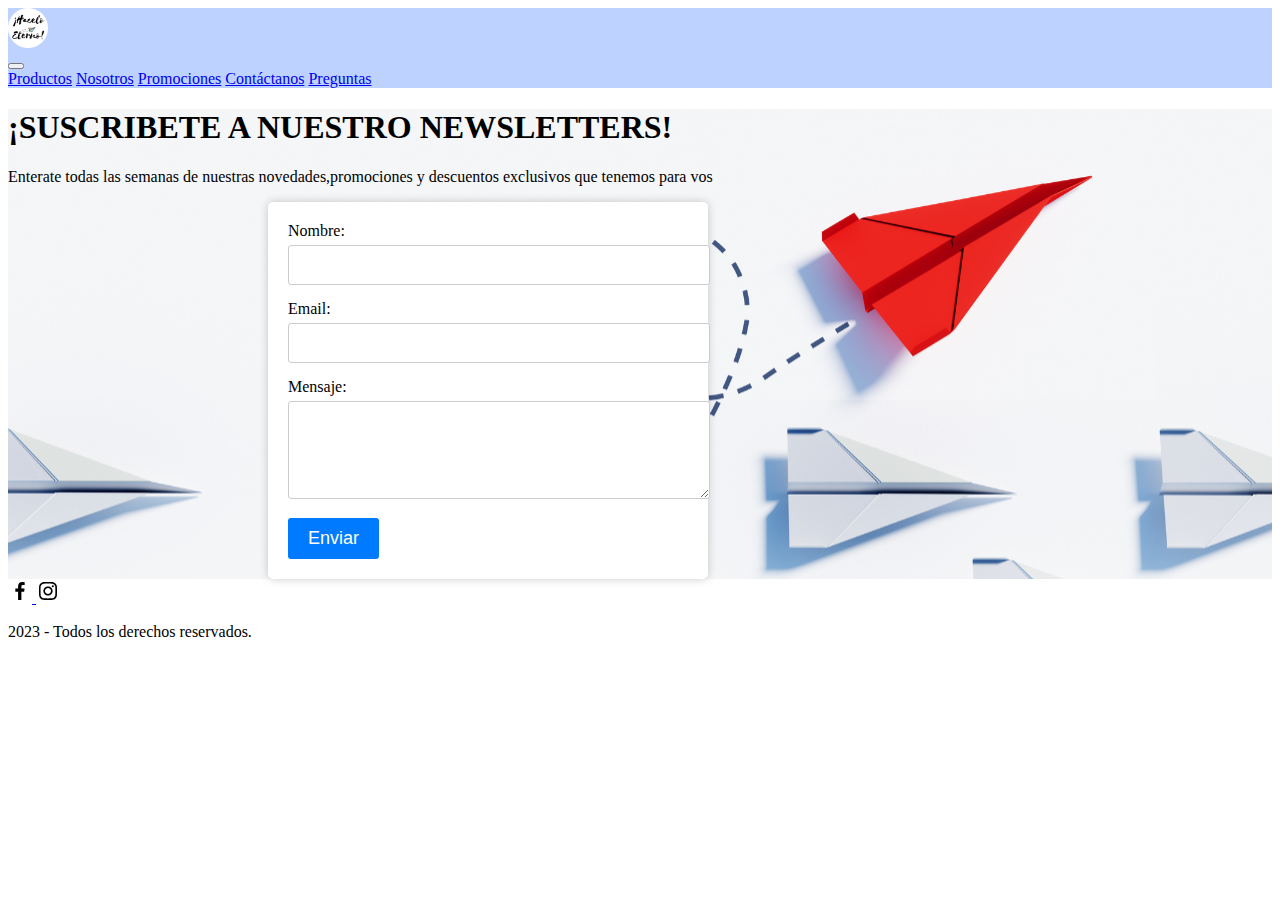
<file: pages/contactanos.html>
<!DOCTYPE html>
<html lang="en">
<head>
    <meta charset="UTF-8">
    <meta http-equiv="X-UA-Compatible" content="IE=edge">
    <meta name="viewport" content="width=device-width, initial-scale=1.0">
    <link href="https://cdn.jsdelivr.net/npm/bootstrap@5.3.1/dist/css/bootstrap.min.css" rel="stylesheet" integrity="sha384-4bw+/aepP/YC94hEpVNVgiZdgIC5+VKNBQNGCHeKRQN+PtmoHDEXuppvnDJzQIu9" crossorigin="anonymous">
    <link rel="stylesheet" href="https://cdnjs.cloudflare.com/ajax/libs/font-awesome/6.4.0/css/all.min.css" integrity="sha512-iecdLmaskl7CVkqkXNQ/ZH/XLlvWZOJyj7Yy7tcenmpD1ypASozpmT/E0iPtmFIB46ZmdtAc9eNBvH0H/ZpiBw==" crossorigin="anonymous" referrerpolicy="no-referrer" />
  <link rel="stylesheet" href="../style.css">
    <title>Document</title>
    <link rel="preconnect" href="https://fonts.googleapis.com"><link rel="preconnect" href="https://fonts.gstatic.com" crossorigin><link href="https://fonts.googleapis.com/css2?family=Dancing+Script:wght@700&family=Poppins:wght@700&display=swap" rel="stylesheet">
    <link rel="stylesheet" href="https://fonts.googleapis.com/css2?family=Material+Symbols+Outlined:opsz,wght,FILL,GRAD@20..48,100..700,0..1,-50..200" />
    <link rel="stylesheet" href="https://fonts.googleapis.com/css2?family=Material+Symbols+Outlined:opsz,wght,FILL,GRAD@20..48,100..700,0..1,-50..200" />
    <link rel="stylesheet" href="https://fonts.googleapis.com/css2?family=Material+Symbols+Outlined:opsz,wght,FILL,GRAD@20..48,100..700,0..1,-50..200" />
    
</head>
<body>
    <header>
        <nav class="navbar navbar-expand-lg bg-light">
            <div class="container-fluid">
              <div class="logo">
                <a href="../index.html"><img src="../img/logo hacelo eterno.png" alt="" width="40" height="40" class="d-inline-block align-text-top"></a>
                
            </div>
            <button class="navbar-toggler" type="button" data-bs-toggle="collapse" data-bs-target="#navbarNavAltMarkup" aria-controls="navbarNavAltMarkup" aria-expanded="false" aria-label="Toggle navigation">
              <span class="navbar-toggler-icon"></span>
            </button>
            <div class="collapse navbar-collapse" id="navbarNavAltMarkup">
              <div class="navbar-nav">
                <a class="nav-link" href="../pages/productos.html">Productos</a>
                <a class="nav-link" href="../pages/sobre_Nosotros.html">Nosotros</a>
                <a class="nav-link" href="../pages/promociones.html">Promociones</a>
                <a class="nav-link" href="../pages/contactanos.html">Contáctanos</a>
                <a class="nav-link" href="../pages/preguntas.html">Preguntas</a>
                </div>
              </div>
            </div>
          </nav>
          
          
        

    </header>
    <main id="formulario">
      <div class="row py-1" >
        <div class="container text-center ">
          <div class="row formulario-opaco">
            <h1 class="fs-1">¡SUSCRIBETE A NUESTRO NEWSLETTERS!</h1>
            <p class="fs-4" >Enterate todas las semanas de nuestras novedades,promociones y descuentos exclusivos que tenemos para vos</p> 
          </div>
      <form class="formulario">
        <label for="nombre">Nombre:</label>
        <input type="text" id="nombre" name="nombre" required>
        
        <label for="email">Email:</label>
        <input type="email" id="email" name="email" required>
        
        <label for="mensaje">Mensaje:</label>
        <textarea id="mensaje" name="mensaje" rows="4" required></textarea>
        
        <button type="submit">Enviar</button>
    </form>
    </main>
    <footer class="d-flex"> 
        <div class="container d-flex align-items-center justify-content-center mt-5 p-3">
            <div class="row">
                <div class="col-12 d-flex align-items-center justify-content-center">
                    <a href="https://www.facebook.com/haceloeterno" target="_blank">
                        <img src="../img/bxl-facebook.svg" alt="Logo de Facebook">
                    </a>
                    <a href="https://www.instagram.com/hacelo_eterno/?hl=es-la" target="_blank">
                        <img src="../img/bxl-instagram.svg" alt="Logo de Instagram">
                    </a>
                </div>
                <div class="col-12 d-flex align-items-center justify-content-center">
                    <p>2023 - Todos los derechos reservados.</p>
                </div>  
            </div>                    
        </div>
    </footer>
     
      
      
    
      <script src="https://cdn.jsdelivr.net/npm/bootstrap@5.3.1/dist/js/bootstrap.bundle.min.js" integrity="sha384-HwwvtgBNo3bZJJLYd8oVXjrBZt8cqVSpeBNS5n7C8IVInixGAoxmnlMuBnhbgrkm" crossorigin="anonymous"></script>

    
</body>

</html>
</file>
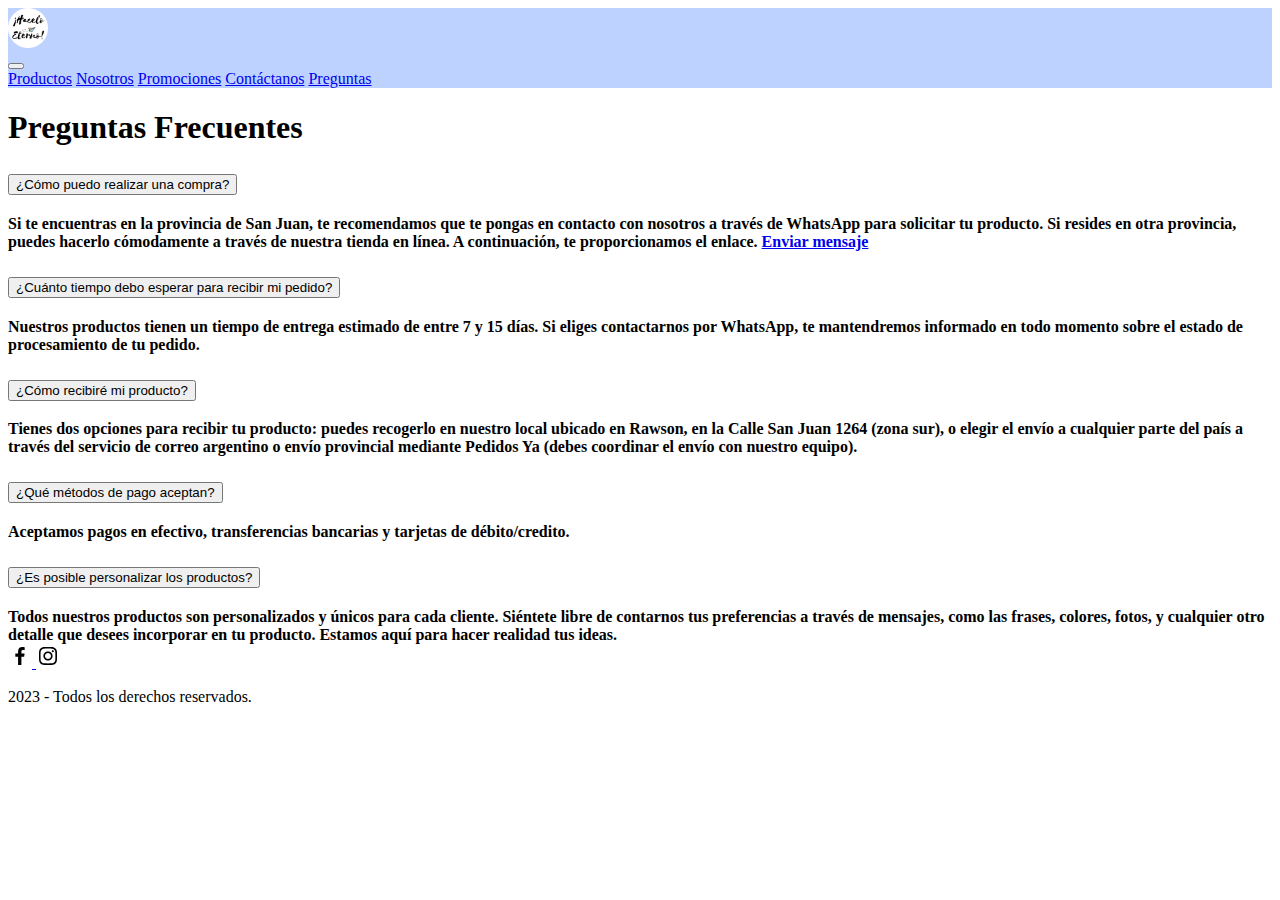
<file: pages/preguntas.html>
<!DOCTYPE html>
<html lang="en">
<head>
    <meta charset="UTF-8">
    <meta http-equiv="X-UA-Compatible" content="IE=edge">
    <meta name="viewport" content="width=device-width, initial-scale=1.0">
    <link href="https://cdn.jsdelivr.net/npm/bootstrap@5.3.1/dist/css/bootstrap.min.css" rel="stylesheet" integrity="sha384-4bw+/aepP/YC94hEpVNVgiZdgIC5+VKNBQNGCHeKRQN+PtmoHDEXuppvnDJzQIu9" crossorigin="anonymous">
    <link rel="stylesheet" href="https://cdnjs.cloudflare.com/ajax/libs/font-awesome/6.4.0/css/all.min.css" integrity="sha512-iecdLmaskl7CVkqkXNQ/ZH/XLlvWZOJyj7Yy7tcenmpD1ypASozpmT/E0iPtmFIB46ZmdtAc9eNBvH0H/ZpiBw==" crossorigin="anonymous" referrerpolicy="no-referrer" />
  <link rel="stylesheet" href="../style.css">
    <title>Document</title>
    <link rel="preconnect" href="https://fonts.googleapis.com"><link rel="preconnect" href="https://fonts.gstatic.com" crossorigin><link href="https://fonts.googleapis.com/css2?family=Dancing+Script:wght@700&family=Poppins:wght@700&display=swap" rel="stylesheet">
    <link rel="stylesheet" href="https://fonts.googleapis.com/css2?family=Material+Symbols+Outlined:opsz,wght,FILL,GRAD@20..48,100..700,0..1,-50..200" />
    <link rel="stylesheet" href="https://fonts.googleapis.com/css2?family=Material+Symbols+Outlined:opsz,wght,FILL,GRAD@20..48,100..700,0..1,-50..200" />
    <link rel="stylesheet" href="https://fonts.googleapis.com/css2?family=Material+Symbols+Outlined:opsz,wght,FILL,GRAD@20..48,100..700,0..1,-50..200" />
    
</head>
<body>
    <header>
        <nav class="navbar navbar-expand-lg bg-light">
            <div class="container-fluid">
              <div class="logo">
                <a href="../index.html"><img src="../img/logo hacelo eterno.png" alt="" width="40" height="40" class="d-inline-block align-text-top"></a>
                
            </div>
            <button class="navbar-toggler" type="button" data-bs-toggle="collapse" data-bs-target="#navbarNavAltMarkup" aria-controls="navbarNavAltMarkup" aria-expanded="false" aria-label="Toggle navigation">
              <span class="navbar-toggler-icon"></span>
            </button>
            <div class="collapse navbar-collapse" id="navbarNavAltMarkup">
              <div class="navbar-nav">
                <a class="nav-link" href="../pages/productos.html">Productos</a>
                <a class="nav-link" href="../pages/sobre_Nosotros.html">Nosotros</a>
                <a class="nav-link" href="../pages/promociones.html">Promociones</a>
                <a class="nav-link" href="../pages/contactanos.html">Contáctanos</a>
                <a class="nav-link" href="../pages/preguntas.html">Preguntas</a>
                </div>
              </div>
            </div>
          </nav>
          
          
        

    </header>
    <main>
      <h1 class="text-center">Preguntas Frecuentes</h1>
      <div class="accordion" id="accordionPanelsStayOpenExample">
        <div class="accordion-item">
          <h2 class="accordion-header">
            <button class="accordion-button" type="button" data-bs-toggle="collapse" data-bs-target="#panelsStayOpen-collapseOne" aria-expanded="true" aria-controls="panelsStayOpen-collapseOne">
              ¿Cómo puedo realizar una compra?
            </button>
          </h2>
          <div id="panelsStayOpen-collapseOne" class="accordion-collapse collapse show">
            <div class="accordion-body">
              <strong>Si te encuentras en la provincia de San Juan, te recomendamos que te pongas en contacto con nosotros a través de WhatsApp para solicitar tu producto. Si resides en otra provincia, puedes hacerlo cómodamente a través de nuestra tienda en línea. A continuación, te proporcionamos el enlace. <a href="https://wa.me/+5492645558406?text=¡HOLA%20Hacelo%20Eterno%20impresiones%20fotograficas!%20Quiero%20saber%20mas%20de%20tus%20productos" target="_blank">Enviar mensaje</a>
              </strong> 
            </div>
          </div>
        </div>
        <div class="accordion-item">
          <h2 class="accordion-header">
            <button class="accordion-button collapsed" type="button" data-bs-toggle="collapse" data-bs-target="#panelsStayOpen-collapseTwo" aria-expanded="false" aria-controls="panelsStayOpen-collapseTwo">
              ¿Cuánto tiempo debo esperar para recibir mi pedido?

            </button>
          </h2>
          <div id="panelsStayOpen-collapseTwo" class="accordion-collapse collapse">
            <div class="accordion-body">
              <strong>Nuestros productos tienen un tiempo de entrega estimado de entre 7 y 15 días. Si eliges contactarnos por WhatsApp, te mantendremos informado en todo momento sobre el estado de procesamiento de tu pedido.</strong>
            </div>
          </div>
        </div>
        <div class="accordion-item">
          <h2 class="accordion-header">
            <button class="accordion-button collapsed" type="button" data-bs-toggle="collapse" data-bs-target="#panelsStayOpen-collapseThree" aria-expanded="false" aria-controls="panelsStayOpen-collapseThree">
              ¿Cómo recibiré mi producto?
            </button>
          </h2>
          <div id="panelsStayOpen-collapseThree" class="accordion-collapse collapse">
            <div class="accordion-body">
              <strong>Tienes dos opciones para recibir tu producto: puedes recogerlo en nuestro local ubicado en Rawson, en la Calle San Juan 1264 (zona sur), o elegir el envío a cualquier parte del país a través del servicio de correo argentino o envío provincial mediante Pedidos Ya (debes coordinar el envío con nuestro equipo).
              </strong> 
            </div>
          </div>
        </div>
        <div class="accordion-item">
          <h2 class="accordion-header">
            <button class="accordion-button collapsed" type="button" data-bs-toggle="collapse" data-bs-target="#panelsStayOpen-collapseThree" aria-expanded="false" aria-controls="panelsStayOpen-collapseThree">
              ¿Qué métodos de pago aceptan?

            </button>
          </h2>
          <div id="panelsStayOpen-collapseThree" class="accordion-collapse collapse">
            <div class="accordion-body">
              <strong>Aceptamos pagos en efectivo, transferencias bancarias y tarjetas de débito/credito.

              </strong> 
            </div>
          </div>
        </div>
        <div class="accordion-item">
          <h2 class="accordion-header">
            <button class="accordion-button collapsed" type="button" data-bs-toggle="collapse" data-bs-target="#panelsStayOpen-collapseThree" aria-expanded="false" aria-controls="panelsStayOpen-collapseThree">
              ¿Es posible personalizar los productos?

            </button>
          </h2>
          <div id="panelsStayOpen-collapseThree" class="accordion-collapse collapse">
            <div class="accordion-body">
              <strong>Todos nuestros productos son personalizados y únicos para cada cliente. Siéntete libre de contarnos tus preferencias a través de mensajes, como las frases, colores, fotos, y cualquier otro detalle que desees incorporar en tu producto. Estamos aquí para hacer realidad tus ideas.

              </strong> 
            </div>
          </div>
        </div>
      </div>
    </main>
    <footer class="d-flex"> 
        <div class="container d-flex align-items-center justify-content-center mt-5 p-3">
            <div class="row">
                <div class="col-12 d-flex align-items-center justify-content-center">
                    <a href="https://www.facebook.com/haceloeterno" target="_blank">
                        <img src="../img/bxl-facebook.svg" alt="Logo de Facebook">
                    </a>
                    <a href="https://www.instagram.com/hacelo_eterno/?hl=es-la" target="_blank">
                        <img src="../img/bxl-instagram.svg" alt="Logo de Instagram">
                    </a>
                </div>
                <div class="col-12 d-flex align-items-center justify-content-center">
                    <p>2023 - Todos los derechos reservados.</p>
                </div>  
            </div>                    
        </div>
    </footer>
     
      
      
    
      <script src="https://cdn.jsdelivr.net/npm/bootstrap@5.3.1/dist/js/bootstrap.bundle.min.js" integrity="sha384-HwwvtgBNo3bZJJLYd8oVXjrBZt8cqVSpeBNS5n7C8IVInixGAoxmnlMuBnhbgrkm" crossorigin="anonymous"></script>

    
</body>

</html>
</file>
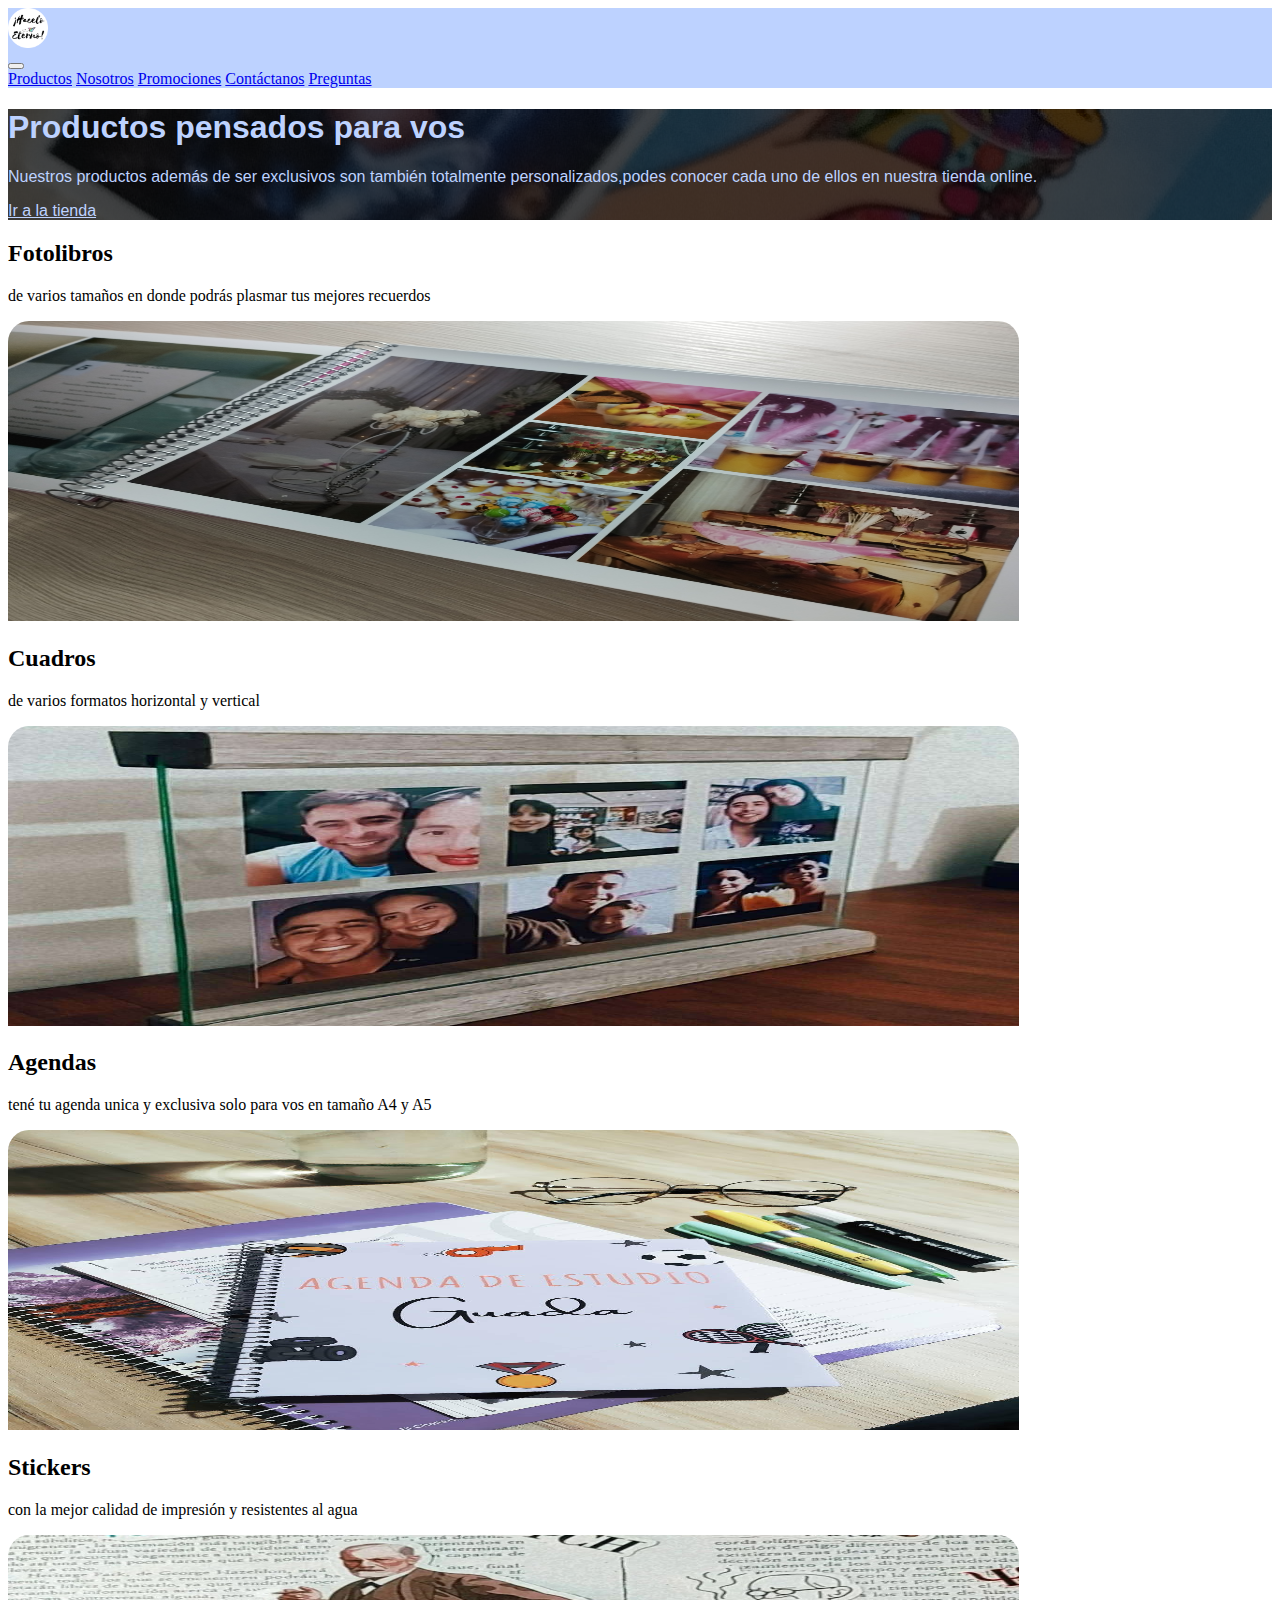
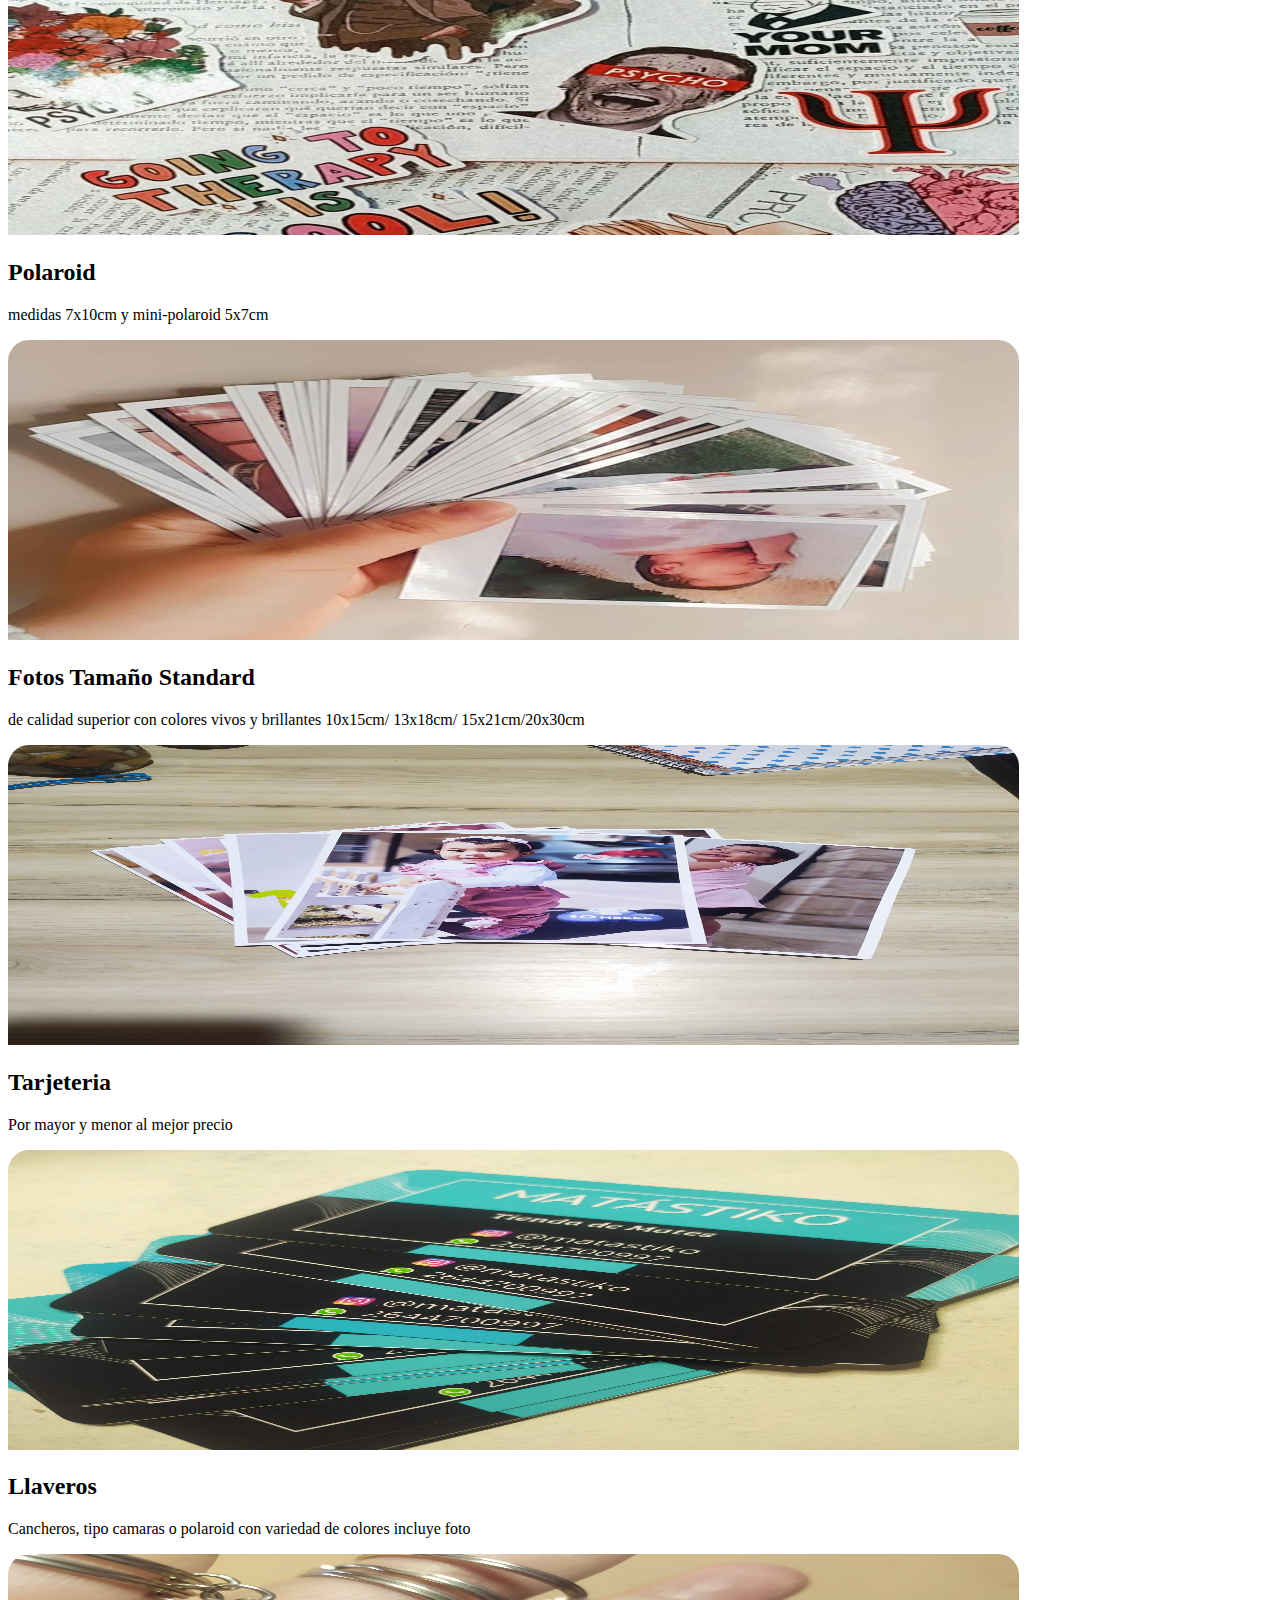
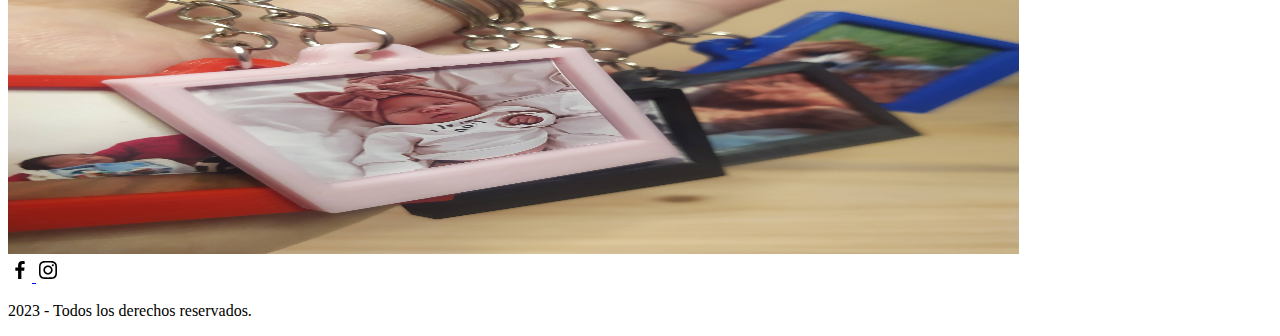
<file: pages/productos.html>
<!DOCTYPE html>
<html lang="en">
<head>
    <meta charset="UTF-8">
    <meta http-equiv="X-UA-Compatible" content="IE=edge">
    <meta name="viewport" content="width=device-width, initial-scale=1.0">
    <link href="https://cdn.jsdelivr.net/npm/bootstrap@5.3.1/dist/css/bootstrap.min.css" rel="stylesheet" integrity="sha384-4bw+/aepP/YC94hEpVNVgiZdgIC5+VKNBQNGCHeKRQN+PtmoHDEXuppvnDJzQIu9" crossorigin="anonymous">
    <link rel="stylesheet" href="https://cdnjs.cloudflare.com/ajax/libs/font-awesome/6.4.0/css/all.min.css" integrity="sha512-iecdLmaskl7CVkqkXNQ/ZH/XLlvWZOJyj7Yy7tcenmpD1ypASozpmT/E0iPtmFIB46ZmdtAc9eNBvH0H/ZpiBw==" crossorigin="anonymous" referrerpolicy="no-referrer" />
  <link rel="stylesheet" href="../style.css">
    <title>Document</title>
    <link rel="preconnect" href="https://fonts.googleapis.com"><link rel="preconnect" href="https://fonts.gstatic.com" crossorigin><link href="https://fonts.googleapis.com/css2?family=Dancing+Script:wght@700&family=Poppins:wght@700&display=swap" rel="stylesheet">
    <link rel="stylesheet" href="https://fonts.googleapis.com/css2?family=Material+Symbols+Outlined:opsz,wght,FILL,GRAD@20..48,100..700,0..1,-50..200" />
    <link rel="stylesheet" href="https://fonts.googleapis.com/css2?family=Material+Symbols+Outlined:opsz,wght,FILL,GRAD@20..48,100..700,0..1,-50..200" />
    <link rel="stylesheet" href="https://fonts.googleapis.com/css2?family=Material+Symbols+Outlined:opsz,wght,FILL,GRAD@20..48,100..700,0..1,-50..200" />
    
</head>
<body>
    <header>
        <nav class="navbar navbar-expand-lg bg-light">
            <div class="container-fluid">
              <div class="logo">
                <a href="../index.html"><img src="../img/logo hacelo eterno.png" alt="" width="40" height="40" class="d-inline-block align-text-top"></a>
                
            </div>
            <button class="navbar-toggler" type="button" data-bs-toggle="collapse" data-bs-target="#navbarNavAltMarkup" aria-controls="navbarNavAltMarkup" aria-expanded="false" aria-label="Toggle navigation">
              <span class="navbar-toggler-icon"></span>
            </button>
            <div class="collapse navbar-collapse" id="navbarNavAltMarkup">
              <div class="navbar-nav">
                <a class="nav-link" href="../pages/productos.html">Productos</a>
                <a class="nav-link" href="../pages/sobre_Nosotros.html">Nosotros</a>
                <a class="nav-link" href="../pages/promociones.html">Promociones</a>
                <a class="nav-link" href="../pages/contactanos.html">Contáctanos</a>
                <a class="nav-link" href="../pages/preguntas.html">Preguntas</a>
                </div>
              </div>
            </div>
          </nav>
          
          
        

    </header>
    <main>
      <section id="seccion-producto">
         <div class="fondo-producto overflow-hidden  text-center bg-light">
        <div class="col-md-5 p-lg-5 mx-auto my-5">
          <h1 class=" texto-producto display-4  ">Productos pensados para vos</h1>
          <p class=" texto-producto lead ">Nuestros productos además de ser exclusivos son también totalmente personalizados,podes conocer cada uno de ellos en nuestra tienda online.</p>
          <a class="texto-producto btn btn-outline-secondary" href="#">Ir a la tienda</a>
        </div>
        </div>
      </section>
       
      
      
    
      <div class="d-md-flex flex-md-equal w-100 my-md-3 ps-md-3">
        <div class="bg-dark me-md-3 pt-3 px-3 pt-md-5 px-md-5 text-center text-white overflow-hidden">
          <div class="my-3 py-3">
            <h2 class="display-5">Fotolibros</h2>
            <p class="lead">de varios tamaños en donde podrás plasmar tus mejores recuerdos</p>
          </div>
          <img class="galleria-de-fotos" src="../img/fotolibro.jpg" style="width: 80%; height: 300px; border-radius: 21px 21px 0 0;" alt="">
        </div>
        <div class="bg-light me-md-3 pt-3 px-3 pt-md-5 px-md-5 text-center overflow-hidden">
          <div class="my-3 p-3">
            <h2 class="display-5">Cuadros</h2>
            <p class="lead">de varios formatos horizontal y vertical </p>
          </div>
          <img class="galleria-de-fotos" src="../img/cuadro.jpg" style="width: 80%; height: 300px; border-radius: 21px 21px 0 0;" alt="">
        </div>
      </div>
    
      <div class="d-md-flex flex-md-equal w-100 my-md-3 ps-md-3">
        <div class="bg-light me-md-3 pt-3 px-3 pt-md-5 px-md-5 text-center overflow-hidden">
          <div class="my-3 p-3">
            <h2 class="display-5">Agendas</h2>
            <p class="lead">tené tu agenda unica y exclusiva solo para vos en tamaño A4 y A5</p>
          </div>
          <img class="galleria-de-fotos" src="../img/agenda.jpg" style="width: 80%; height: 300px; border-radius: 21px 21px 0 0;" alt="">
        </div>
        <div class="bg-dark me-md-3 pt-3 px-3 pt-md-5 px-md-5 text-center text-white overflow-hidden">
          <div class="my-3 py-3">
            <h2 class="display-5">Stickers</h2>
            <p class="lead">con la mejor calidad de impresión y resistentes al agua</p>
          </div>
          <img class="galleria-de-fotos" src="../img/stickers.jpeg" style="width: 80%; height: 300px; border-radius: 21px 21px 0 0;" alt="">
        </div>
      </div>
    
      <div class="d-md-flex flex-md-equal w-100 my-md-3 ps-md-3">
        <div class="bg-dark me-md-3 pt-3 px-3 pt-md-5 px-md-5 text-center text-white overflow-hidden">
          <div class="my-3 p-3">
            <h2 class="display-5">Polaroid</h2>
            <p class="lead">medidas 7x10cm y mini-polaroid 5x7cm</p>
          </div>
          <img class="galleria-de-fotos" src="../img/polaroid.jpeg" style="width: 80%; height: 300px; border-radius: 21px 21px 0 0;" alt="">
        </div>
        <div class="bg-light me-md-3 pt-3 px-3 pt-md-5 px-md-5 text-center overflow-hidden">
          <div class="my-3 py-3">
            <h2 class="display-5">Fotos Tamaño Standard</h2>
            <p class="lead">de calidad superior con colores vivos y brillantes 10x15cm/ 13x18cm/ 15x21cm/20x30cm</p>
          </div>
          <img class="galleria-de-fotos" src="../img/fotos standard.jpg" style="width: 80%; height: 300px; border-radius: 21px 21px 0 0;" alt="">
        </div>
      </div>
    
      <div class="d-md-flex flex-md-equal w-100 my-md-3 ps-md-3">
        <div class="bg-light me-md-3 pt-3 px-3 pt-md-5 px-md-5 text-center overflow-hidden">
          <div class="my-3 p-3">
            <h2 class="display-5">Tarjeteria</h2>
            <p class="lead">Por mayor y menor al mejor precio</p>
          </div>
          <img class="galleria-de-fotos" src="../img/tarjeteria.jpg" style="width: 80%; height: 300px; border-radius: 21px 21px 0 0;" alt="">
        </div>
        <div class="bg-dark me-md-3 pt-3 px-3 pt-md-5 px-md-5 text-center text-white overflow-hidden">
          <div class="my-3 py-3">
            <h2 class="display-5">Llaveros</h2>
            <p class="lead">Cancheros, tipo camaras o polaroid con variedad de colores incluye foto</p>
          </div>
          <img class="galleria-de-fotos" src="../img/llaveros.jpg" style="width: 80%; height: 300px; border-radius: 21px 21px 0 0;" alt="">
        </div>
      </div>
    </main>
    <footer class="d-flex"> 
        <div class="container d-flex align-items-center justify-content-center mt-5 p-3">
            <div class="row">
                <div class="col-12 d-flex align-items-center justify-content-center">
                    <a href="https://www.facebook.com/haceloeterno" target="_blank">
                        <img src="../img/bxl-facebook.svg" alt="Logo de Facebook">
                    </a>
                    <a href="https://www.instagram.com/hacelo_eterno/?hl=es-la" target="_blank">
                        <img src="../img/bxl-instagram.svg" alt="Logo de Instagram">
                    </a>
                </div>
                <div class="col-12 d-flex align-items-center justify-content-center">
                    <p>2023 - Todos los derechos reservados.</p>
                </div>  
            </div>                    
        </div>
    </footer>
     
      
      
    
      <script src="https://cdn.jsdelivr.net/npm/bootstrap@5.3.1/dist/js/bootstrap.bundle.min.js" integrity="sha384-HwwvtgBNo3bZJJLYd8oVXjrBZt8cqVSpeBNS5n7C8IVInixGAoxmnlMuBnhbgrkm" crossorigin="anonymous"></script>

    
</body>

</html>
</file>
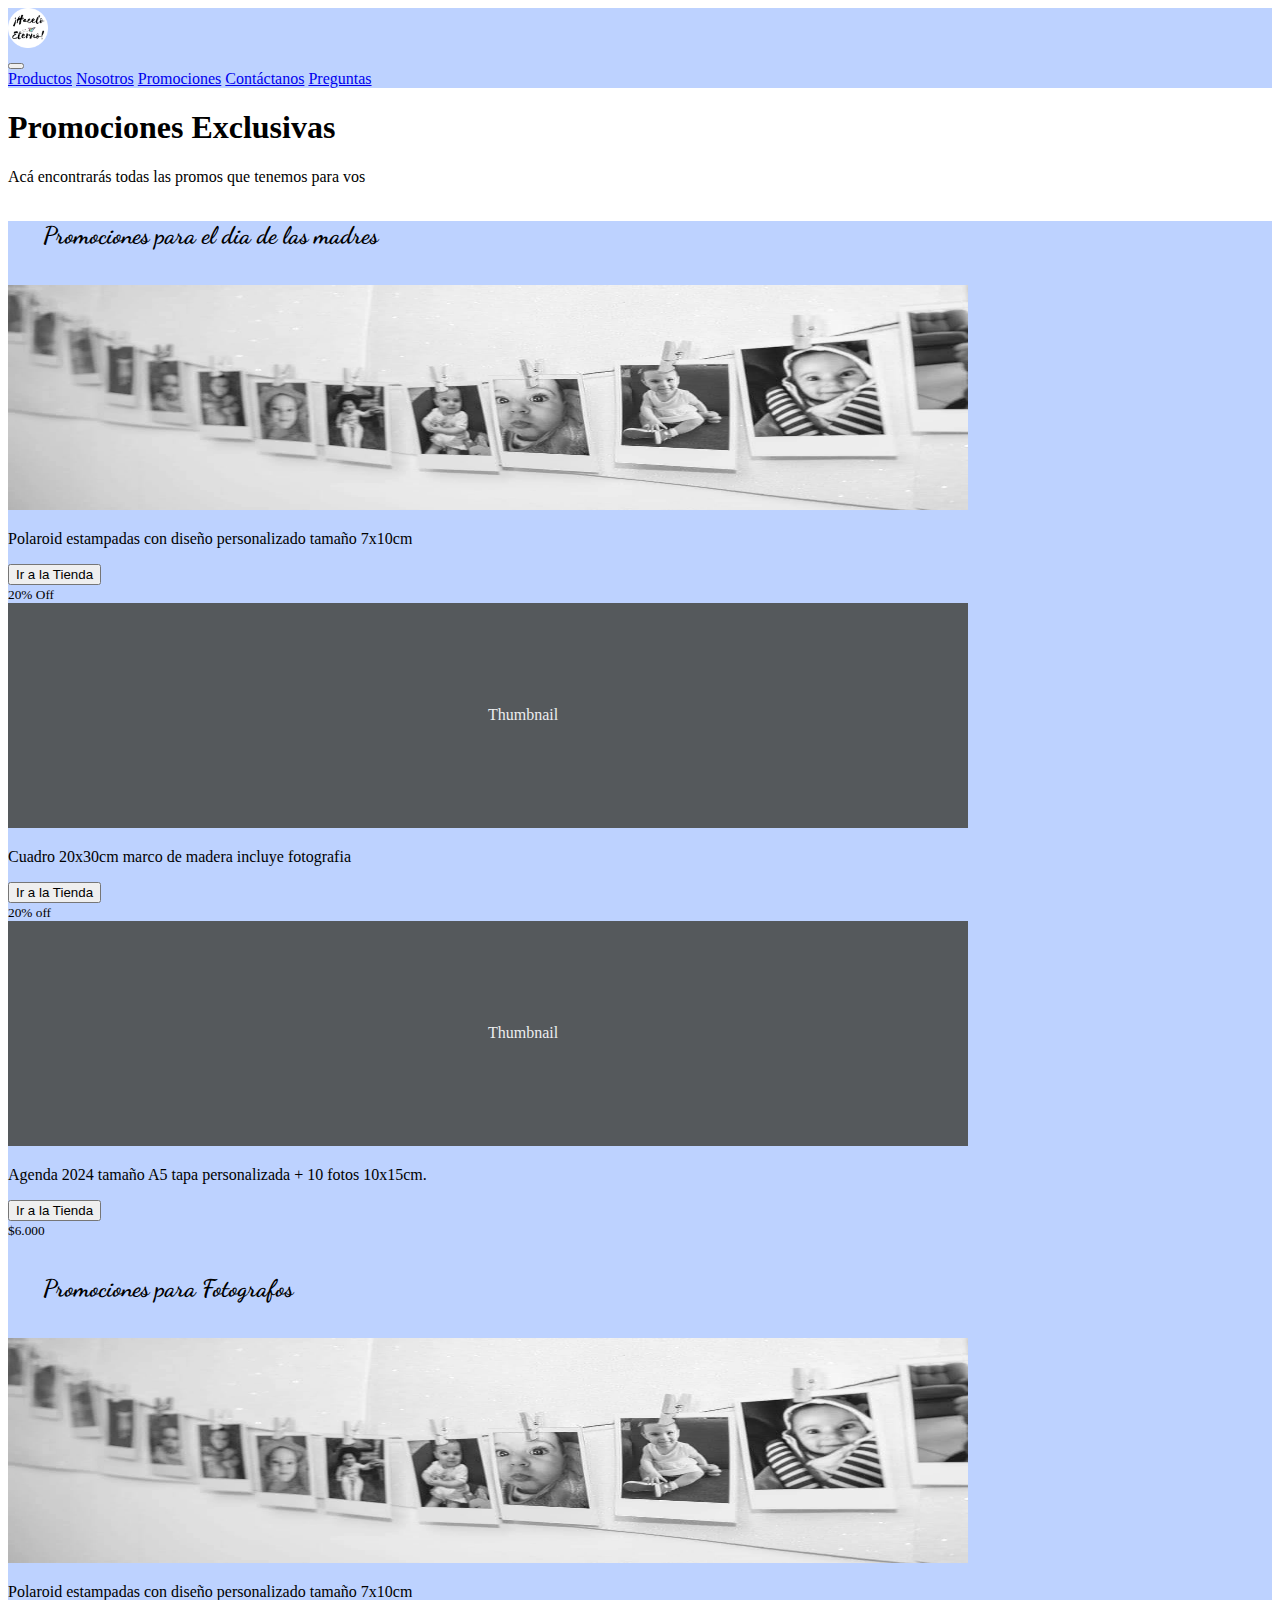
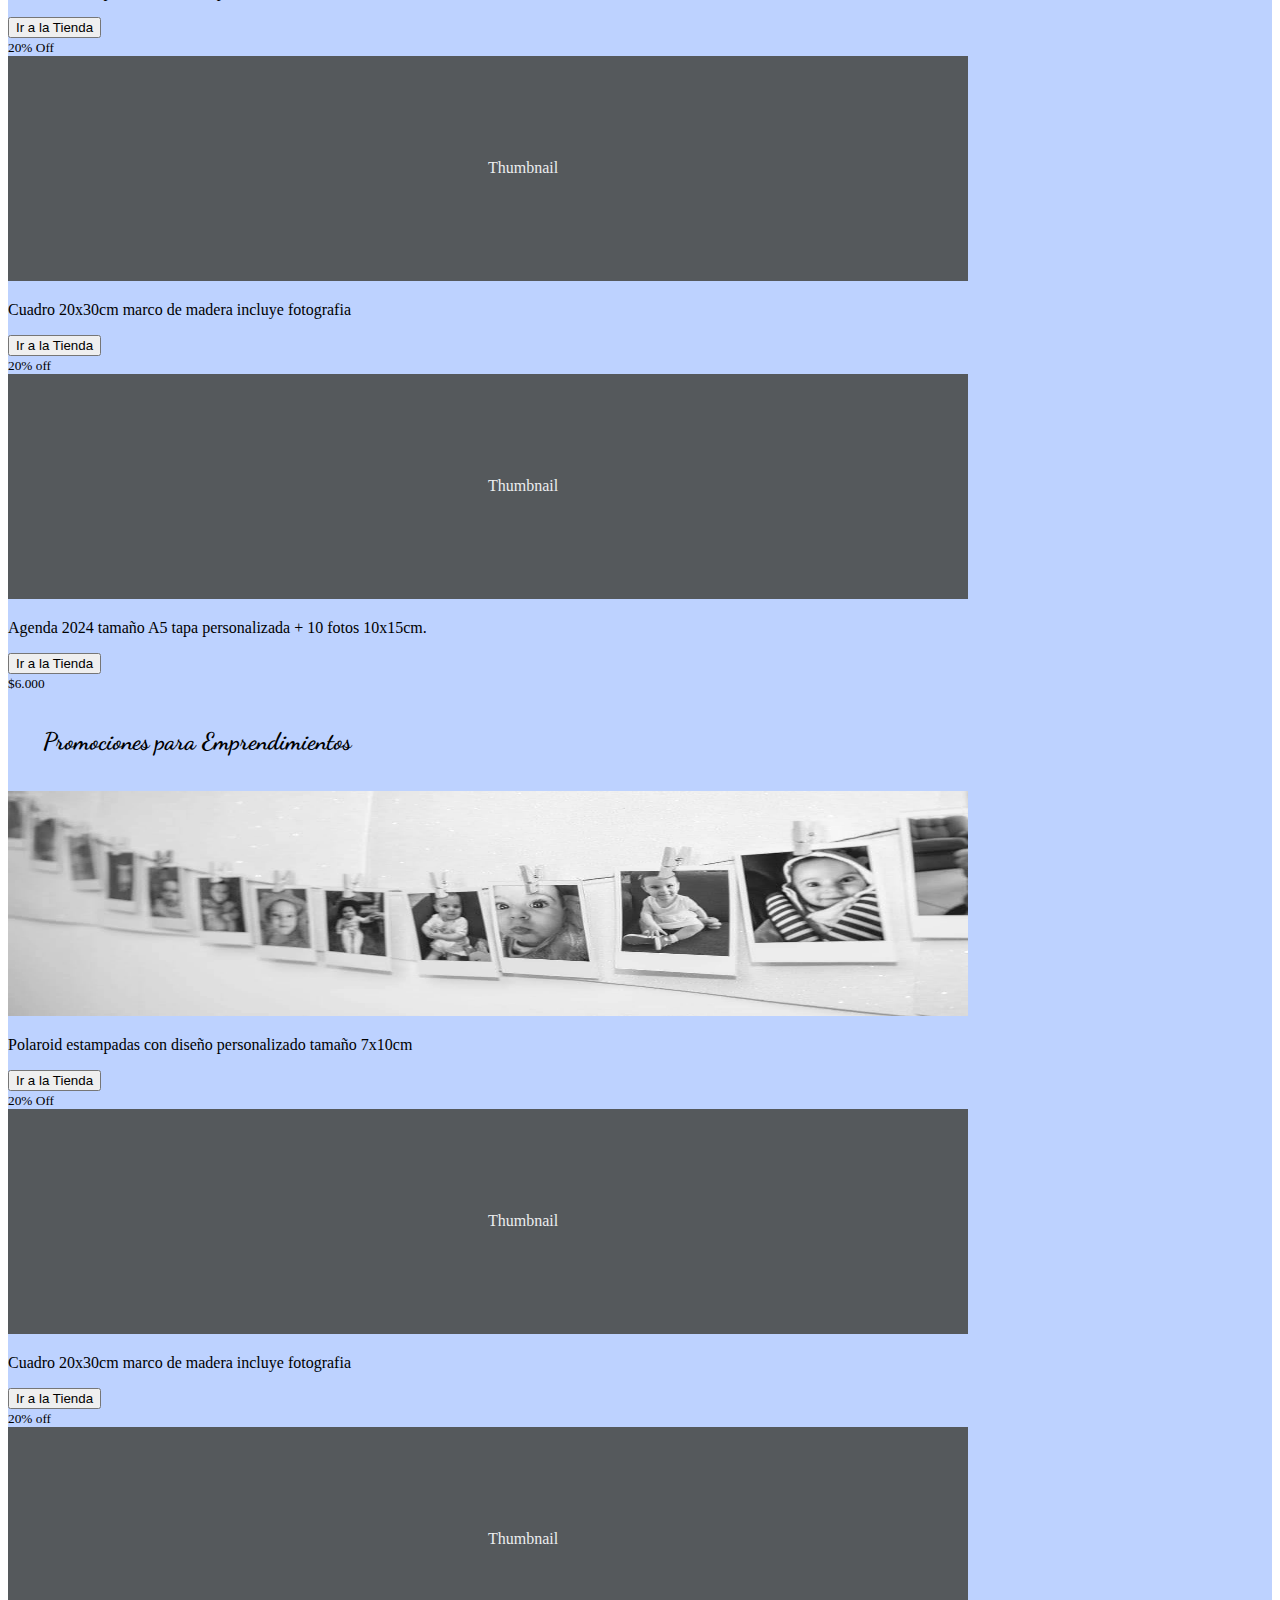
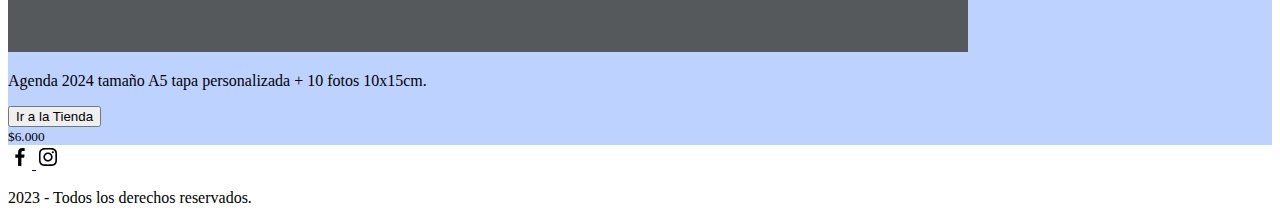
<file: pages/promociones.html>
<!DOCTYPE html>
<html lang="en">
<head>
    <meta charset="UTF-8">
    <meta http-equiv="X-UA-Compatible" content="IE=edge">
    <meta name="viewport" content="width=device-width, initial-scale=1.0">
    <link href="https://cdn.jsdelivr.net/npm/bootstrap@5.3.1/dist/css/bootstrap.min.css" rel="stylesheet" integrity="sha384-4bw+/aepP/YC94hEpVNVgiZdgIC5+VKNBQNGCHeKRQN+PtmoHDEXuppvnDJzQIu9" crossorigin="anonymous">
    <link rel="stylesheet" href="https://cdnjs.cloudflare.com/ajax/libs/font-awesome/6.4.0/css/all.min.css" integrity="sha512-iecdLmaskl7CVkqkXNQ/ZH/XLlvWZOJyj7Yy7tcenmpD1ypASozpmT/E0iPtmFIB46ZmdtAc9eNBvH0H/ZpiBw==" crossorigin="anonymous" referrerpolicy="no-referrer" />
  <link rel="stylesheet" href="../style.css">
    <title>Document</title>
    <link rel="preconnect" href="https://fonts.googleapis.com"><link rel="preconnect" href="https://fonts.gstatic.com" crossorigin><link href="https://fonts.googleapis.com/css2?family=Dancing+Script:wght@700&family=Poppins:wght@700&display=swap" rel="stylesheet">
    <link rel="stylesheet" href="https://fonts.googleapis.com/css2?family=Material+Symbols+Outlined:opsz,wght,FILL,GRAD@20..48,100..700,0..1,-50..200" />
    <link rel="stylesheet" href="https://fonts.googleapis.com/css2?family=Material+Symbols+Outlined:opsz,wght,FILL,GRAD@20..48,100..700,0..1,-50..200" />
    <link rel="stylesheet" href="https://fonts.googleapis.com/css2?family=Material+Symbols+Outlined:opsz,wght,FILL,GRAD@20..48,100..700,0..1,-50..200" />
    
</head>
<body>
    <header>
        <nav class="navbar navbar-expand-lg bg-light">
            <div class="container-fluid">
              <div class="logo">
                <a href="../index.html"><img src="../img/logo hacelo eterno.png" alt="" width="40" height="40" class="d-inline-block align-text-top"></a>
                
            </div>
            <button class="navbar-toggler" type="button" data-bs-toggle="collapse" data-bs-target="#navbarNavAltMarkup" aria-controls="navbarNavAltMarkup" aria-expanded="false" aria-label="Toggle navigation">
              <span class="navbar-toggler-icon"></span>
            </button>
            <div class="collapse navbar-collapse" id="navbarNavAltMarkup">
              <div class="navbar-nav">
                <a class="nav-link" href="../pages/productos.html">Productos</a>
                <a class="nav-link" href="../pages/sobre_Nosotros.html">Nosotros</a>
                <a class="nav-link" href="../pages/promociones.html">Promociones</a>
                <a class="nav-link" href="../pages/contactanos.html">Contáctanos</a>
                <a class="nav-link" href="../pages/preguntas.html">Preguntas</a>
                </div>
              </div>
            </div>
          </nav>
          
          
        

    </header>
    <main>

      <section class="py-5 text-center container">
        <div class="row py-lg-5">
          <div class="col-lg-6 col-md-8 mx-auto">
            <h1 class="fw-light">Promociones Exclusivas</h1>
            <p class="lead text-muted">Acá encontrarás todas las promos que tenemos para vos</p>
          </div>
        </div>
      </section>
    
      <div class="album py-5 ">
        <div class="container">
          <h2 class="texto-promociones text-center">Promociones para el dia de las madres</h2>
          <div class="row row-cols-1 row-cols-sm-2 row-cols-md-3 g-3">
            <div class="col">
              <div class="card shadow-sm">
                <img src="../img/polaroid.jpg" alt="polaroid" width="100%" height="225">
    
                <div class="card-body">
                  <p class="card-text">Polaroid estampadas con diseño personalizado tamaño 7x10cm </p>
                  <div class="d-flex justify-content-between align-items-center">
                    <div class="btn">
                      <button type="button" class="btn btn-sm btn-outline-secondary">Ir a la Tienda</button>
                      
                    </div>
                    <small class="text-muted">20% Off</small>
                  </div>
                </div>
              </div>
            </div>
            <div class="col">
              <div class="card shadow-sm">
                <svg class="bd-placeholder-img card-img-top" width="100%" height="225" xmlns="http://www.w3.org/2000/svg" role="img" aria-label="Placeholder: Thumbnail" preserveAspectRatio="xMidYMid slice" focusable="false"><title>Placeholder</title><rect width="100%" height="100%" fill="#55595c"/><text x="50%" y="50%" fill="#eceeef" dy=".3em">Thumbnail</text></svg>
    
                <div class="card-body">
                  <p class="card-text">Cuadro 20x30cm marco de madera incluye fotografia</p>
                  <div class="d-flex justify-content-between align-items-center">
                    <div class="btn">
                      <button type="button" class="btn btn-sm btn-outline-secondary">Ir a la Tienda</button>
                      
                    </div>
                    <small class="text-muted">20% off</small>
                  </div>
                </div>
              </div>
            </div>
            <div class="col">
              <div class="card shadow-sm">
                <svg class="bd-placeholder-img card-img-top" width="100%" height="225" xmlns="http://www.w3.org/2000/svg" role="img" aria-label="Placeholder: Thumbnail" preserveAspectRatio="xMidYMid slice" focusable="false"><title>Placeholder</title><rect width="100%" height="100%" fill="#55595c"/><text x="50%" y="50%" fill="#eceeef" dy=".3em">Thumbnail</text></svg>
    
                <div class="card-body">
                  <p class="card-text">Agenda 2024 tamaño A5 tapa personalizada + 10 fotos 10x15cm.</p>
                  <div class="d-flex justify-content-between align-items-center">
                    <div class="btn">
                      <button type="button" class="btn btn-sm btn-outline-secondary">Ir a la Tienda</button>
                      
                    </div>
                    <small class="text-muted">$6.000</small>
                  </div>
                </div>
              </div>
            </div>
          
          </div>
        </div>
        <div class="container">
          <h2 class="texto-promociones text-center">Promociones para Fotografos</h2>
          <div class="row row-cols-1 row-cols-sm-2 row-cols-md-3 g-3">
            <div class="col">
              <div class="card shadow-sm">
                <img src="../img/polaroid.jpg" alt="polaroid" width="100%" height="225">
    
                <div class="card-body">
                  <p class="card-text">Polaroid estampadas con diseño personalizado tamaño 7x10cm </p>
                  <div class="d-flex justify-content-between align-items-center">
                    <div class="btn">
                      <button type="button" class="btn btn-sm btn-outline-secondary">Ir a la Tienda</button>
                      
                    </div>
                    <small class="text-muted">20% Off</small>
                  </div>
                </div>
              </div>
            </div>
            <div class="col">
              <div class="card shadow-sm">
                <svg class="bd-placeholder-img card-img-top" width="100%" height="225" xmlns="http://www.w3.org/2000/svg" role="img" aria-label="Placeholder: Thumbnail" preserveAspectRatio="xMidYMid slice" focusable="false"><title>Placeholder</title><rect width="100%" height="100%" fill="#55595c"/><text x="50%" y="50%" fill="#eceeef" dy=".3em">Thumbnail</text></svg>
    
                <div class="card-body">
                  <p class="card-text">Cuadro 20x30cm marco de madera incluye fotografia</p>
                  <div class="d-flex justify-content-between align-items-center">
                    <div class="btn">
                      <button type="button" class="btn btn-sm btn-outline-secondary">Ir a la Tienda</button>
                      
                    </div>
                    <small class="text-muted">20% off</small>
                  </div>
                </div>
              </div>
            </div>
            <div class="col">
              <div class="card shadow-sm">
                <svg class="bd-placeholder-img card-img-top" width="100%" height="225" xmlns="http://www.w3.org/2000/svg" role="img" aria-label="Placeholder: Thumbnail" preserveAspectRatio="xMidYMid slice" focusable="false"><title>Placeholder</title><rect width="100%" height="100%" fill="#55595c"/><text x="50%" y="50%" fill="#eceeef" dy=".3em">Thumbnail</text></svg>
    
                <div class="card-body">
                  <p class="card-text">Agenda 2024 tamaño A5 tapa personalizada + 10 fotos 10x15cm.</p>
                  <div class="d-flex justify-content-between align-items-center">
                    <div class="btn">
                      <button type="button" class="btn btn-sm btn-outline-secondary">Ir a la Tienda</button>
                      
                    </div>
                    <small class="text-muted">$6.000</small>
                  </div>
                </div>
              </div>
            </div>
          
          </div>
        </div>
        <div class="container">
          <h2 class="texto-promociones text-center">Promociones para Emprendimientos</h2>
          <div class="row row-cols-1 row-cols-sm-2 row-cols-md-3 g-3">
            <div class="col">
              <div class="card shadow-sm">
                <img src="../img/polaroid.jpg" alt="polaroid" width="100%" height="225">
    
                <div class="card-body">
                  <p class="card-text">Polaroid estampadas con diseño personalizado tamaño 7x10cm </p>
                  <div class="d-flex justify-content-between align-items-center">
                    <div class="btn">
                      <button type="button" class="btn btn-sm btn-outline-secondary">Ir a la Tienda</button>
                      
                    </div>
                    <small class="text-muted">20% Off</small>
                  </div>
                </div>
              </div>
            </div>
            <div class="col">
              <div class="card shadow-sm">
                <svg class="bd-placeholder-img card-img-top" width="100%" height="225" xmlns="http://www.w3.org/2000/svg" role="img" aria-label="Placeholder: Thumbnail" preserveAspectRatio="xMidYMid slice" focusable="false"><title>Placeholder</title><rect width="100%" height="100%" fill="#55595c"/><text x="50%" y="50%" fill="#eceeef" dy=".3em">Thumbnail</text></svg>
    
                <div class="card-body">
                  <p class="card-text">Cuadro 20x30cm marco de madera incluye fotografia</p>
                  <div class="d-flex justify-content-between align-items-center">
                    <div class="btn">
                      <button type="button" class="btn btn-sm btn-outline-secondary">Ir a la Tienda</button>
                      
                    </div>
                    <small class="text-muted">20% off</small>
                  </div>
                </div>
              </div>
            </div>
            <div class="col">
              <div class="card shadow-sm">
                <svg class="bd-placeholder-img card-img-top" width="100%" height="225" xmlns="http://www.w3.org/2000/svg" role="img" aria-label="Placeholder: Thumbnail" preserveAspectRatio="xMidYMid slice" focusable="false"><title>Placeholder</title><rect width="100%" height="100%" fill="#55595c"/><text x="50%" y="50%" fill="#eceeef" dy=".3em">Thumbnail</text></svg>
    
                <div class="card-body">
                  <p class="card-text">Agenda 2024 tamaño A5 tapa personalizada + 10 fotos 10x15cm.</p>
                  <div class="d-flex justify-content-between align-items-center">
                    <div class="btn">
                      <button type="button" class="btn btn-sm btn-outline-secondary">Ir a la Tienda</button>
                      
                    </div>
                    <small class="text-muted">$6.000</small>
                  </div>
                </div>
              </div>
            </div>
          
          </div>
        </div>
      </div>
    
    </main>
    <footer class="d-flex"> 
        <div class="container d-flex align-items-center justify-content-center mt-5 p-3">
            <div class="row">
                <div class="col-12 d-flex align-items-center justify-content-center">
                    <a href="https://www.facebook.com/haceloeterno" target="_blank">
                        <img src="../img/bxl-facebook.svg" alt="Logo de Facebook">
                    </a>
                    <a href="https://www.instagram.com/hacelo_eterno/?hl=es-la" target="_blank">
                        <img src="../img/bxl-instagram.svg" alt="Logo de Instagram">
                    </a>
                </div>
                <div class="col-12 d-flex align-items-center justify-content-center">
                    <p>2023 - Todos los derechos reservados.</p>
                </div>  
            </div>                    
        </div>
    </footer>
     
      
      
    
      <script src="https://cdn.jsdelivr.net/npm/bootstrap@5.3.1/dist/js/bootstrap.bundle.min.js" integrity="sha384-HwwvtgBNo3bZJJLYd8oVXjrBZt8cqVSpeBNS5n7C8IVInixGAoxmnlMuBnhbgrkm" crossorigin="anonymous"></script>

    
</body>

</html>
</file>
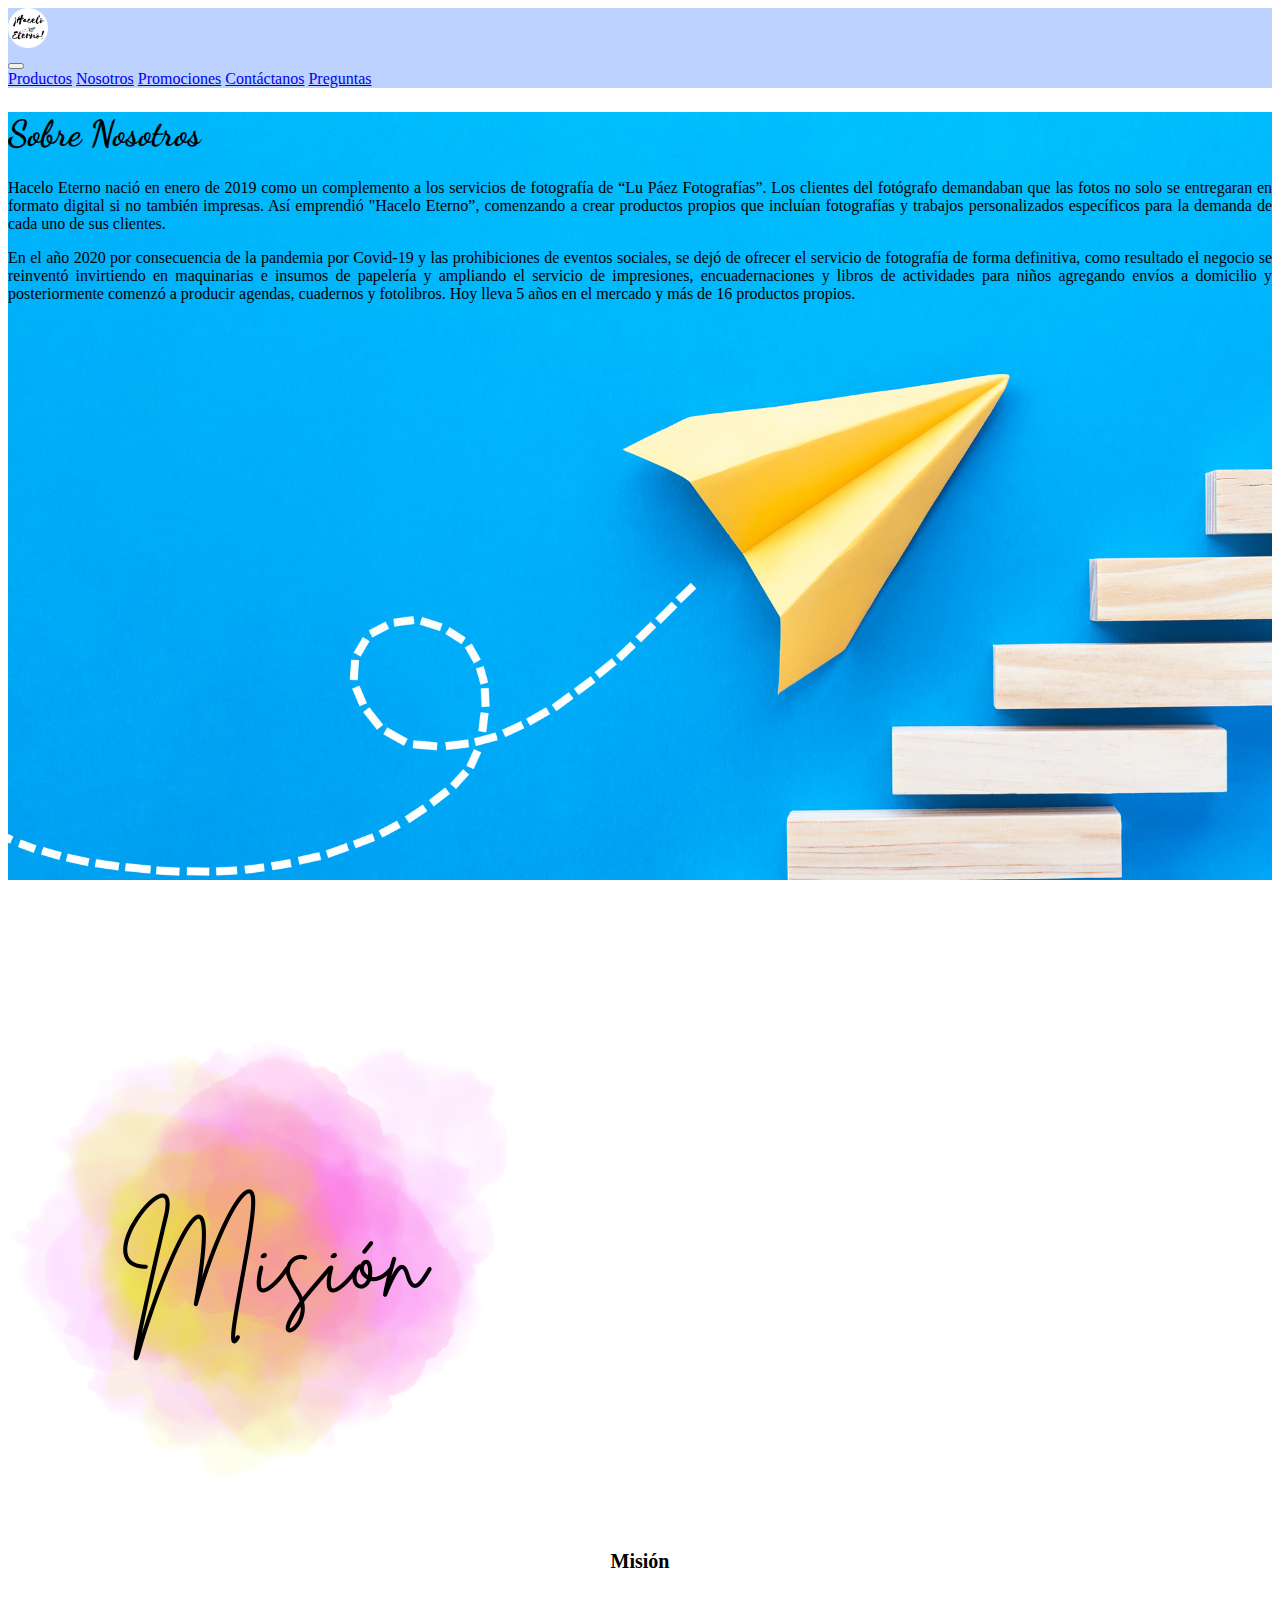
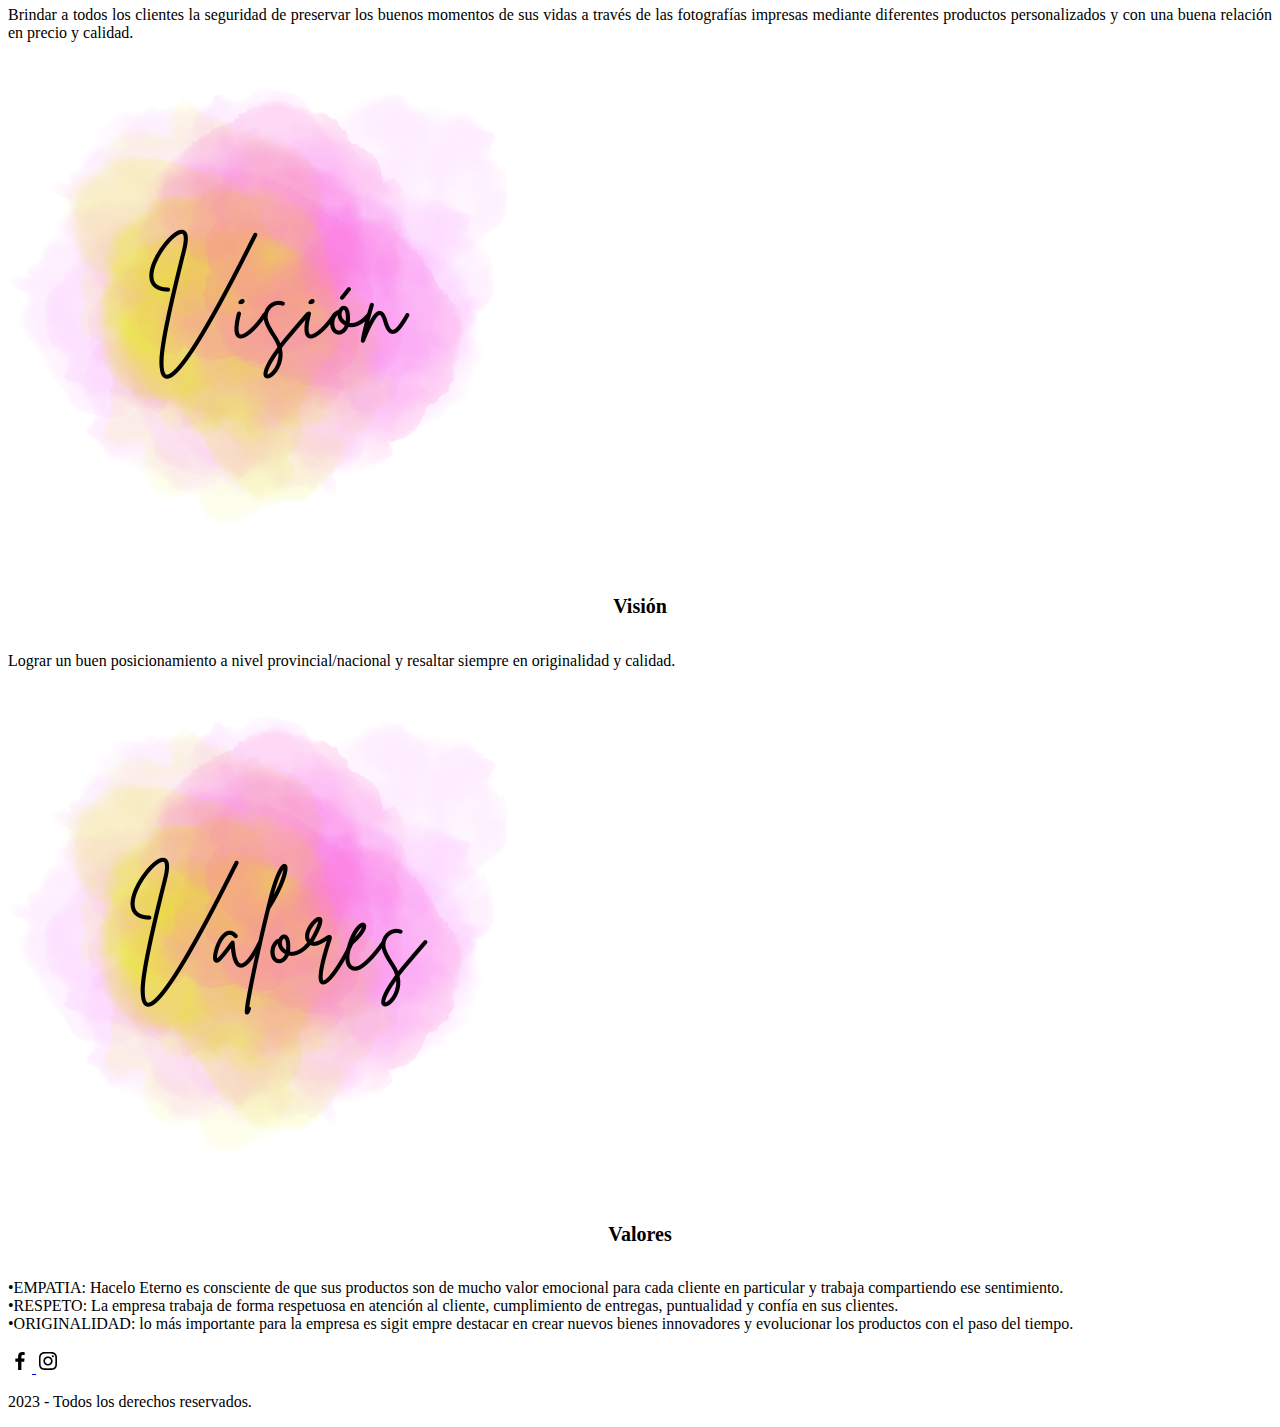
<file: pages/sobre_Nosotros.html>
<!DOCTYPE html>
<html lang="en">
<head>
    <meta charset="UTF-8">
    <meta http-equiv="X-UA-Compatible" content="IE=edge">
    <meta name="viewport" content="width=device-width, initial-scale=1.0">
    <link href="https://cdn.jsdelivr.net/npm/bootstrap@5.3.1/dist/css/bootstrap.min.css" rel="stylesheet" integrity="sha384-4bw+/aepP/YC94hEpVNVgiZdgIC5+VKNBQNGCHeKRQN+PtmoHDEXuppvnDJzQIu9" crossorigin="anonymous">
    <link rel="stylesheet" href="https://cdnjs.cloudflare.com/ajax/libs/font-awesome/6.4.0/css/all.min.css" integrity="sha512-iecdLmaskl7CVkqkXNQ/ZH/XLlvWZOJyj7Yy7tcenmpD1ypASozpmT/E0iPtmFIB46ZmdtAc9eNBvH0H/ZpiBw==" crossorigin="anonymous" referrerpolicy="no-referrer" />
  <link rel="stylesheet" href="../style.css">
    <title>Document</title>
    <link rel="preconnect" href="https://fonts.googleapis.com"><link rel="preconnect" href="https://fonts.gstatic.com" crossorigin><link href="https://fonts.googleapis.com/css2?family=Dancing+Script:wght@700&family=Poppins:wght@700&display=swap" rel="stylesheet">
    <link rel="stylesheet" href="https://fonts.googleapis.com/css2?family=Material+Symbols+Outlined:opsz,wght,FILL,GRAD@20..48,100..700,0..1,-50..200" />
    <link rel="stylesheet" href="https://fonts.googleapis.com/css2?family=Material+Symbols+Outlined:opsz,wght,FILL,GRAD@20..48,100..700,0..1,-50..200" />
    <link rel="stylesheet" href="https://fonts.googleapis.com/css2?family=Material+Symbols+Outlined:opsz,wght,FILL,GRAD@20..48,100..700,0..1,-50..200" />
    
</head>
<body>
    <header>
        <nav class="navbar navbar-expand-lg bg-light">
            <div class="container-fluid">
              <div class="logo">
                <a href="../index.html"><img src="../img/logo hacelo eterno.png" alt="" width="40" height="40" class="d-inline-block align-text-top"></a>
                
              </div>
              <button class="navbar-toggler" type="button" data-bs-toggle="collapse" data-bs-target="#navbarNavAltMarkup" aria-controls="navbarNavAltMarkup" aria-expanded="false" aria-label="Toggle navigation">
                <span class="navbar-toggler-icon"></span>
              </button>
              <div class="collapse navbar-collapse" id="navbarNavAltMarkup">
                <div class="navbar-nav">
                  <a class="nav-link" href="../pages/productos.html">Productos</a>
                  <a class="nav-link" href="../pages/sobre_Nosotros.html">Nosotros</a>
                  <a class="nav-link" href="../pages/promociones.html">Promociones</a>
                  <a class="nav-link" href="../pages/contactanos.html">Contáctanos</a>
                  <a class="nav-link" href="../pages/preguntas.html">Preguntas</a>
                </div>
              </div>
            </div>
          </nav>
          
          
        

    </header>
    <main>
      <section id="nosotros">
        <div class="row sobre-nosotros ">
        <!-- <div class="logo-sobre-nosotros col  mt-3 text-center "><img src="../img/logo hacelo eterno.png" alt="logo"></div> -->
        <div class="col  mt-5">
            <!-- Sobre Nosotros -->
            <h1 class="nosotros-h1 text-center">Sobre Nosotros</h1>
            <p class="nosotros-p">Hacelo Eterno nació en enero de 2019 como un complemento a los servicios de fotografía de “Lu Páez Fotografías”. Los clientes del fotógrafo demandaban que las fotos no solo se entregaran en formato digital si no también impresas. Así emprendió "Hacelo Eterno”, comenzando a crear productos propios que incluían fotografías y trabajos personalizados específicos para la demanda de cada uno de sus clientes.</p>
            <p class="nosotros-p">En el año 2020 por consecuencia de la pandemia por Covid-19 y las prohibiciones de eventos sociales, se dejó de ofrecer el servicio de fotografía de forma definitiva, como resultado el negocio se reinventó invirtiendo en maquinarias e insumos de papelería y ampliando el servicio de  impresiones, encuadernaciones y libros de actividades para niños agregando envíos a domicilio y posteriormente comenzó a producir agendas, cuadernos y fotolibros. Hoy lleva 5 años en el mercado y más de 16 productos propios.</p>
          </div>
      </div>
      </section>
      
        <section id="cards">
          <div class="row py-3 justify-content-center d-flex" id="Mision_Vision_Valores">
      <div class="row row-cols-1 row-cols-md-3 g-4">
        <div class="col">
          <div class="card h-100">
            <img src="../img/Misión.png" class="card-img-top" alt="Mision">
            <div class="card-body">
              <h5 class="card-title">Misión</h5>
              <p class="card-text">Brindar a todos los clientes la seguridad de preservar los buenos momentos de sus vidas a través de las fotografías impresas mediante diferentes productos personalizados y con una buena relación en precio y calidad.</p>
            </div>
          </div>
        </div>
        <div class="col">
          <div class="card h-100">
            <img src="../img/Visión.png" class="card-img-top" alt="Visión">
            <div class="card-body">
              <h5 class="card-title">Visión</h5>
              <p class="card-text">Lograr un buen posicionamiento a nivel provincial/nacional 
                y resaltar siempre en originalidad y calidad.</p>
            </div>
          </div>
        </div>
        <div class="col">
          <div class="card h-100">
            <img src="../img/Valores.png" class="card-img-top" alt="Valores">
            <div class="card-body">
              <h5 class="card-title">Valores</h5>
              <p class="card-text">•EMPATIA: Hacelo Eterno es consciente de que sus productos son de mucho valor emocional para cada cliente en particular y trabaja compartiendo ese sentimiento. <br>
                •RESPETO: La empresa trabaja de forma respetuosa en atención al cliente, cumplimiento de entregas, puntualidad y confía en sus clientes. <br>
                •ORIGINALIDAD: lo más importante para la empresa es sigit empre destacar en crear nuevos bienes innovadores y evolucionar los productos con el paso del tiempo.
                </p>
            </div>
          </div>
        </div>
      </div>

    </div>
        </section>
    
    </main>
    <footer class="d-flex"> 
        <div class="container d-flex align-items-center justify-content-center mt-5 p-3">
            <div class="row">
                <div class="col-12 d-flex align-items-center justify-content-center">
                    <a href="https://www.facebook.com/haceloeterno" target="_blank">
                        <img src="../img/bxl-facebook.svg" alt="Logo de Facebook">
                    </a>
                    <a href="https://www.instagram.com/hacelo_eterno/?hl=es-la" target="_blank">
                        <img src="../img/bxl-instagram.svg" alt="Logo de Instagram">
                    </a>
                </div>
                <div class="col-12 d-flex align-items-center justify-content-center">
                    <p>2023 - Todos los derechos reservados.</p>
                </div>  
            </div>                    
        </div>
    </footer>
     
      
      
    
      <script src="https://cdn.jsdelivr.net/npm/bootstrap@5.3.1/dist/js/bootstrap.bundle.min.js" integrity="sha384-HwwvtgBNo3bZJJLYd8oVXjrBZt8cqVSpeBNS5n7C8IVInixGAoxmnlMuBnhbgrkm" crossorigin="anonymous"></script>

    
</body>

</html>
</file>
<file: style.css>
.logo {
  cursor: pointer;
  transition: all 0.3s;
}
.logo:hover {
  transform: scale(1.2);
}

#nav {
  padding: 10px 10px;
}

.navbar {
  background-color: #bdd2ff;
}

/* ---------------------CAROUSEL-------------------------------------------------- */
.carousel {
  margin-bottom: 4rem;
}

.carousel-caption {
  bottom: 3rem;
  z-index: 10;
}

.carousel-item {
  height: 32rem;
}
.carousel-item > img {
  position: absolute;
  top: 0;
  left: 0;
  min-width: 100%;
  height: 32rem;
}

.video-carousel {
  width: 100%;
  min-height: 500px;
  padding: auto;
}



/*-----------------------MARKETING CONTENIDO-------------------------------------------------- */
.marketing .col-lg-4 {
  margin-bottom: 1.5rem;
  text-align: center;
}
.marketing h2 {
  font-weight: 400;
}
.marketing .featurette-divider {
  margin: 5rem 0;
}
.marketing .featurette-heading {
  font-weight: 300;
  line-height: 1;
}
.marketing .botton-wtsp {
  border-color: none;
  border: none;
  background: none;
}

/*-----------------------RESPONSIVE CSS INDEX-------------------------------------------------- */
@media (min-width: 40em) {
  .carousel-caption p {
    margin-bottom: 1.25rem;
    font-size: 1.25rem;
    line-height: 1.4;
  }
  .featurette-heading {
    font-size: 50px;
  }
}
@media (min-width: 62em) {
  .featurette-heading {
    margin-top: 7rem;
  }
}
#footer {
  height: 15rem;
}
#footer p {
  font-size: 1.4rem;
}

#redesFooter {
  grid-column: 1/13;
  text-align: center;
}
#redesFooter a {
  text-decoration: none;
  margin-left: 1rem;
  margin-right: 1rem;
}

/* --------------------SOBRE NOSOTROS------------------------- */
.nosotros-p {
  font-size: 18px;
  text-align: justify;
}

.nosotros-h1 {
  font-family: "Dancing Script", cursive;
  font-size: 85px;
}

.card-title {
  text-align: center;
  font-size: 20px;
}

.card-text {
  text-align: justify;
}

.sobre-nosotros {
  background-image: url(./img/nosotros.png);
  margin: auto;
  height: 100vh;
  width: 100%;
  background-repeat: no-repeat;
}
@media (max-width: 768px) {
  .sobre-nosotros {
    background-image: none;
    padding: 1rem;
    background-color: #bdd2ff;
  }
  .sobre-nosotros .nosotros-h1 {
    font-size: 45px;
  }
  .sobre-nosotros .nosotros-p {
    font-size: 14px;
  }
}
@media (min-width: 769px) {
  .sobre-nosotros .nosotros-h1 {
    font-size: 36px;
  }
  .sobre-nosotros .nosotros-p {
    font-size: 16px;
  }
}

/* -------------------CONTACTANOS---------------------------------- */
#formulario {
  background-image: url(./img/form.png);
  background-repeat: no-repeat;
}

.formulario {
  max-width: 400px;
  margin: 0 auto;
  padding: 20px;
  background-color: #fff;
  border-radius: 5px;
  box-shadow: 0 0 10px rgba(0, 0, 0, 0.2);
}
.formulario label {
  display: block;
  margin-bottom: 5px;
}
.formulario input[type=text],
.formulario input[type=email],
.formulario textarea {
  width: 100%;
  padding: 10px;
  margin-bottom: 15px;
  border: 1px solid #ccc;
  border-radius: 3px;
  font-size: 16px;
}
.formulario button {
  background-color: #007bff;
  color: #fff;
  padding: 10px 20px;
  border: none;
  border-radius: 3px;
  font-size: 18px;
  cursor: pointer;
}
@media (max-width: 600px) {
  .formulario .formulario {
    max-width: 90%;
  }
}

/*--------------------PRODUCTOS------------------------------------------ */
.container {
  max-width: 960px;
}

.galleria-de-fotos {
  cursor: pointer;
  transition: all 0.3s;
}
.galleria-de-fotos:hover {
  transform: scale(1.2);
}

.fondo-producto {
  background-image: linear-gradient(rgba(0, 0, 0, 0.7), rgba(0, 0, 0, 0.7)), url(./img/foto-fondo-productos.jpg);
  background-repeat: no-repeat;
}

.texto-producto {
  color: #bdd2ff;
  font-family: "Gill Sans", "Gill Sans MT", Calibri, "Trebuchet MS", sans-serif;
}

.flex-equal > * {
  flex: 1;
}

@media (min-width: 768px) {
  .flex-md-equal > * {
    flex: 1;
  }
}
/*--------------------PROMOCIONES------------------------------------------ */
.texto-promociones {
  font-family: "Dancing Script", cursive;
  margin: 35px;
}

.album {
  background-color: #bdd2ff;
}


/*# sourceMappingURL=style.css.map */
</file>
